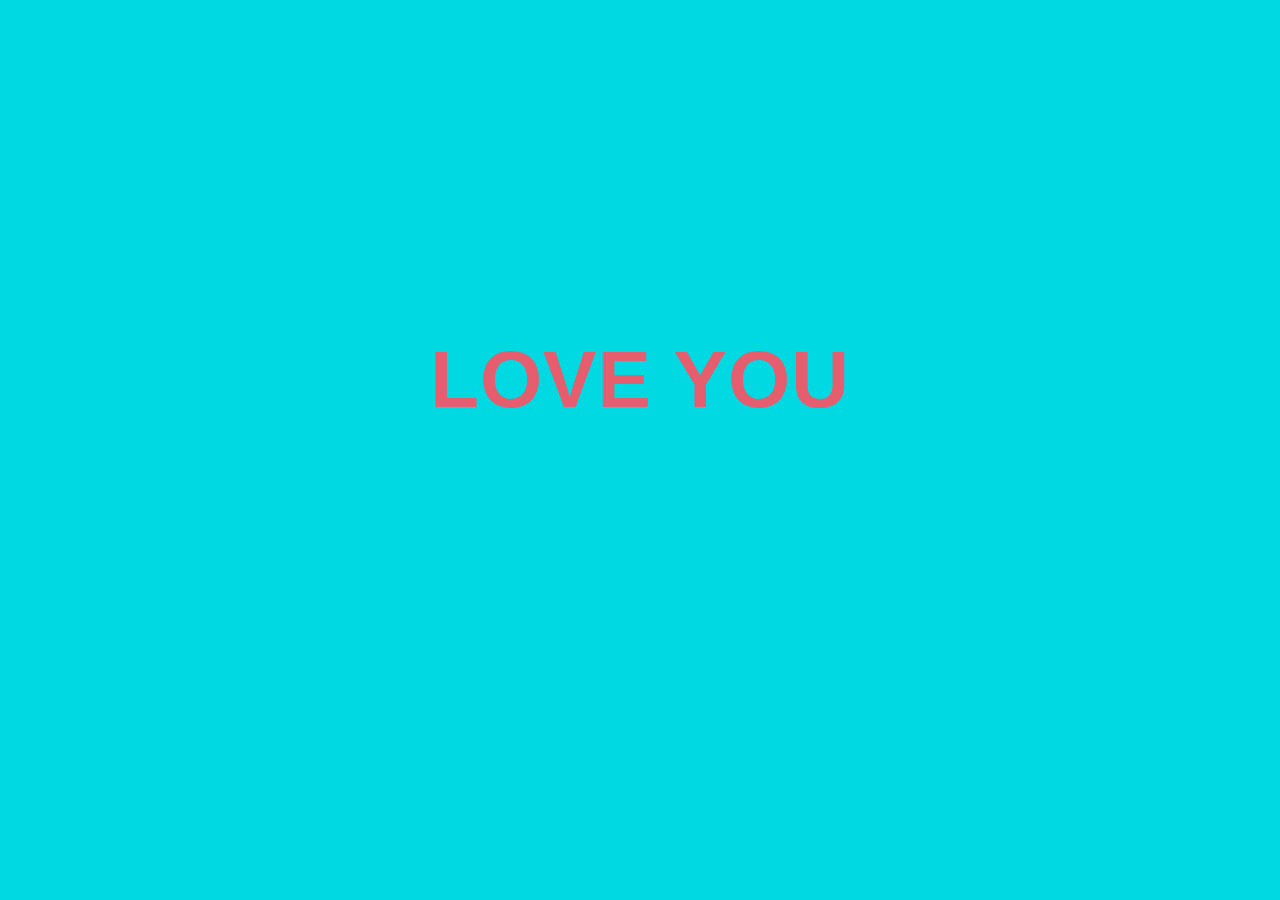
<file: e4/index.html>
<!DOCTYPE html>
<html>
  <head>
    <meta charset="utf-8">
    <title>Sina Eghtedari</title>
    <!-- makes media query work on mobile -->
    <meta name="viewport" content="width=device-width, initial-scale=1">
    <!-- link to google font stuff -->
    <link rel="preconnect" href="https://fonts.googleapis.com">
    <link rel="preconnect" href="https://fonts.gstatic.com" crossorigin>
    <link href="https://fonts.googleapis.com/css2?family=Noto+Serif+Display:ital,wght@0,300;0,400;0,700;1,300;1,400;1,600&display=swap" rel="stylesheet">
    <!-- end google font link -->
    <link rel="stylesheet" href="css/main.css">
  </head>
  <body>
    <div>
      <p class="mobile-only">more than</p>
      <p class="mobile-only">Valentine's Day!</p>
      <p class="desktop-only bigger">Love You</p>
    </div>
  </body>
</html>
</file>
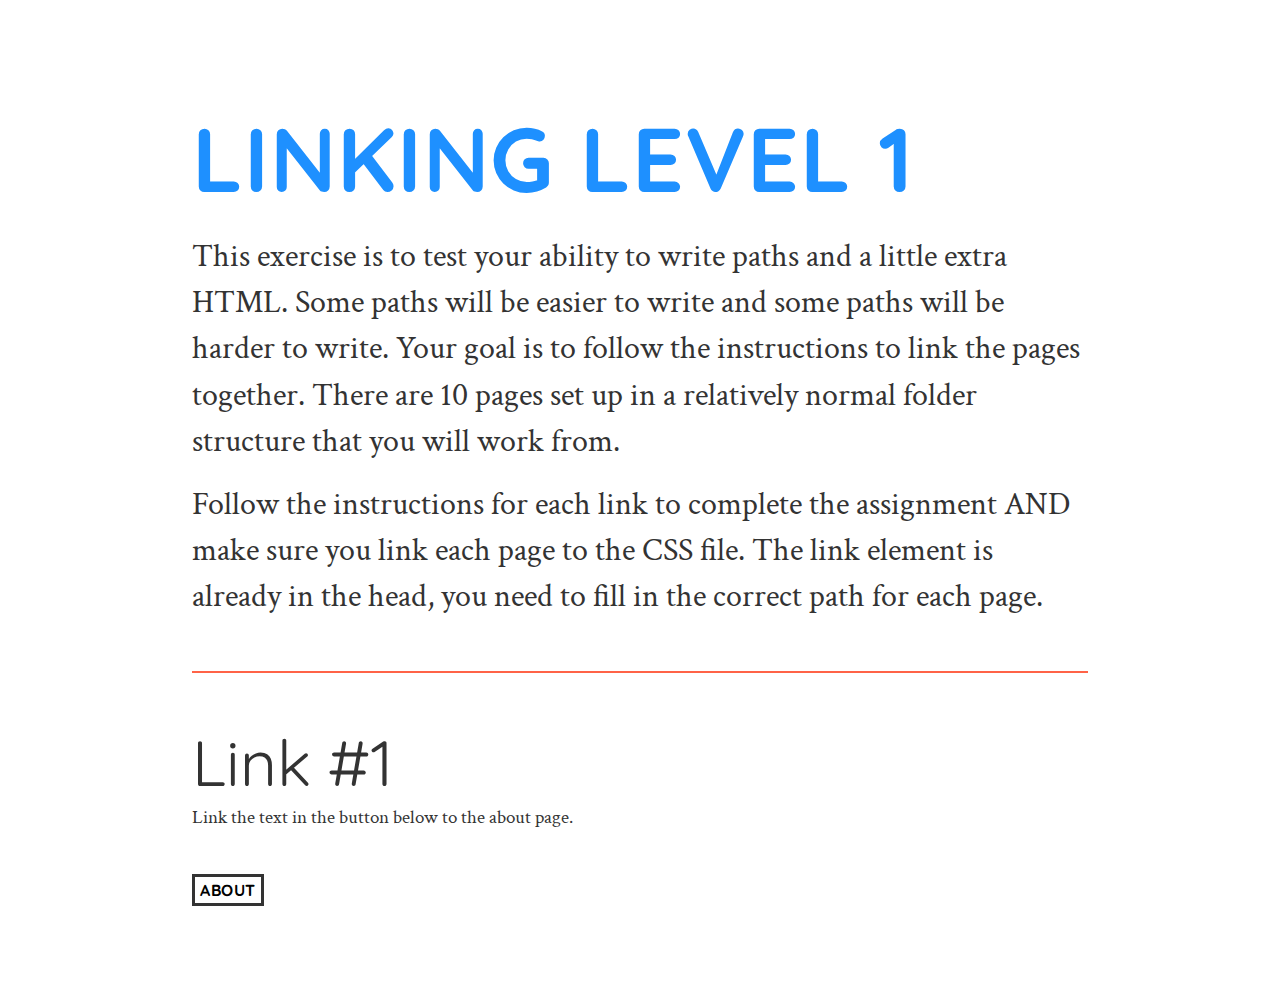
<file: e5/index.html>
<!DOCTYPE html>
<html>
  <head>
    <meta charset="utf-8">
    <meta name="viewport" content="width=device-width, initial-scale=1">
    <title>Week 4</title>
    <link rel="preconnect" href="https://fonts.gstatic.com">
    <link href="https://fonts.googleapis.com/css2?family=Crimson+Text:ital@0;1&family=Quicksand:wght@300;400;700&display=swap" rel="stylesheet">
    <link rel="stylesheet" href="css/main.css">
  </head>
  <body>
    <main>
      <h1>Linking Level 1</h1>
      <p class="large-text">This exercise is to test your ability to write paths and a little extra HTML. Some paths will be easier to write and some paths will be harder to write. Your goal is to follow the instructions to link the pages together. There are 10 pages set up in a relatively normal folder structure that you will work from.</p>
      <p class="large-text">Follow the instructions for each link to complete the assignment AND make sure you link each page to the CSS file. The link element is already in the head, you need to fill in the correct path for each page.</p>
      <hr>
      <h2>Link #1</h2>
      <p>Link the text in the button below to the about page.</p>
      <button><h6><a href="about/index.html">About</a></h6></button>
    </main>
  </body>
</html>
</file>
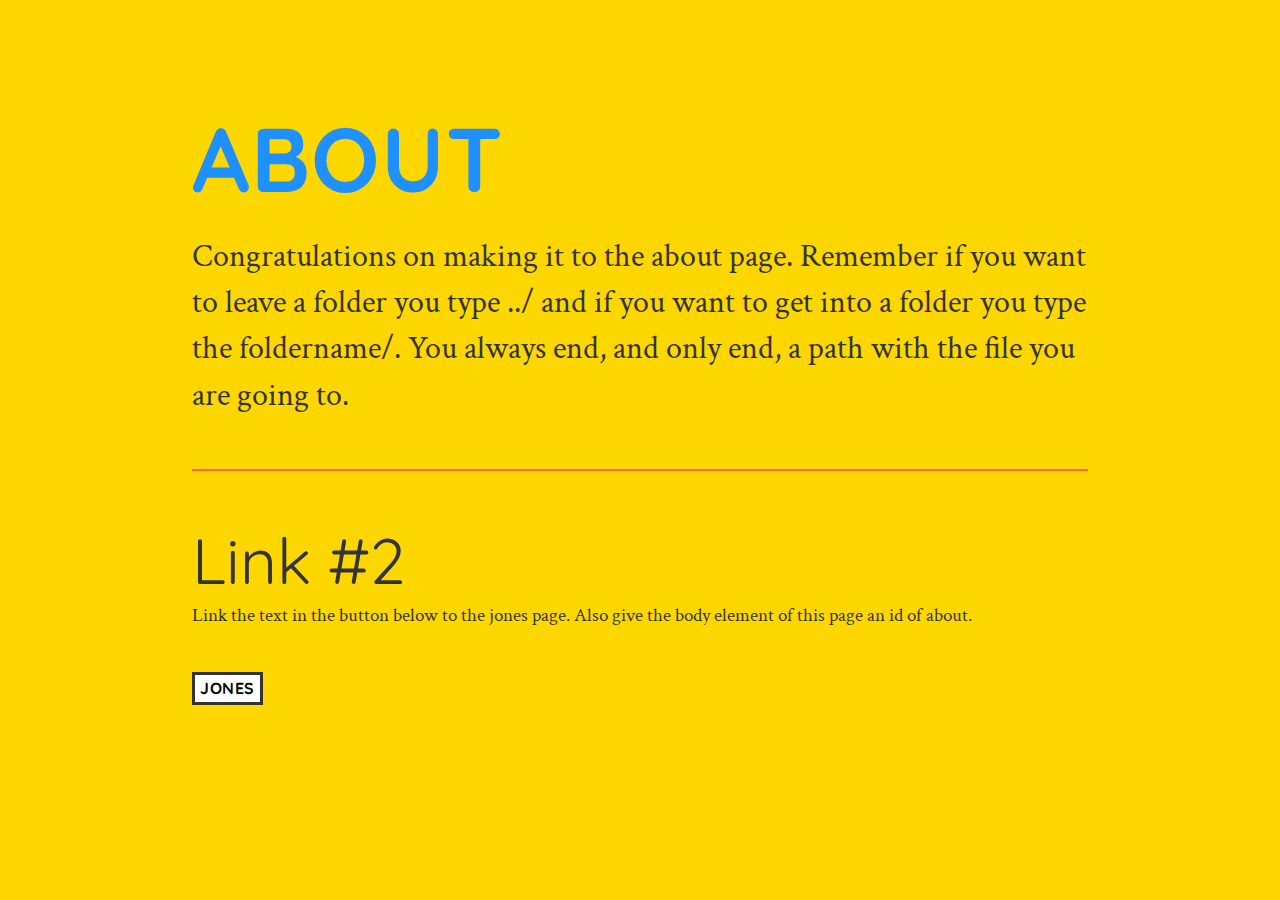
<file: e5/about/index.html>
<!DOCTYPE html>
<html>
  <head>
    <meta charset="utf-8">
    <meta name="viewport" content="width=device-width, initial-scale=1">
    <title>Week 4</title>
    <link rel="preconnect" href="https://fonts.gstatic.com">
    <link href="https://fonts.googleapis.com/css2?family=Crimson+Text:ital@0;1&family=Quicksand:wght@300;400;700&display=swap" rel="stylesheet">
    <link rel="stylesheet" href="../css/main.css">
  </head>
  <body class="about">
    <main>
      <h1>About</h1>
      <p class="large-text">Congratulations on making it to the about page. Remember if you want to leave a folder you type ../ and if you want to get into a folder you type the foldername/. You always end, and only end, a path with the file you are going to.</p>
      <hr>
      <h2>Link #2</h2>
      <p>Link the text in the button below to the jones page. Also give the body element of this page an id of about.</p>
      <button><h6><a href="bios/jones/index.html">Jones</a></h6></button>
    </main>
  </body>
</html>
</file>
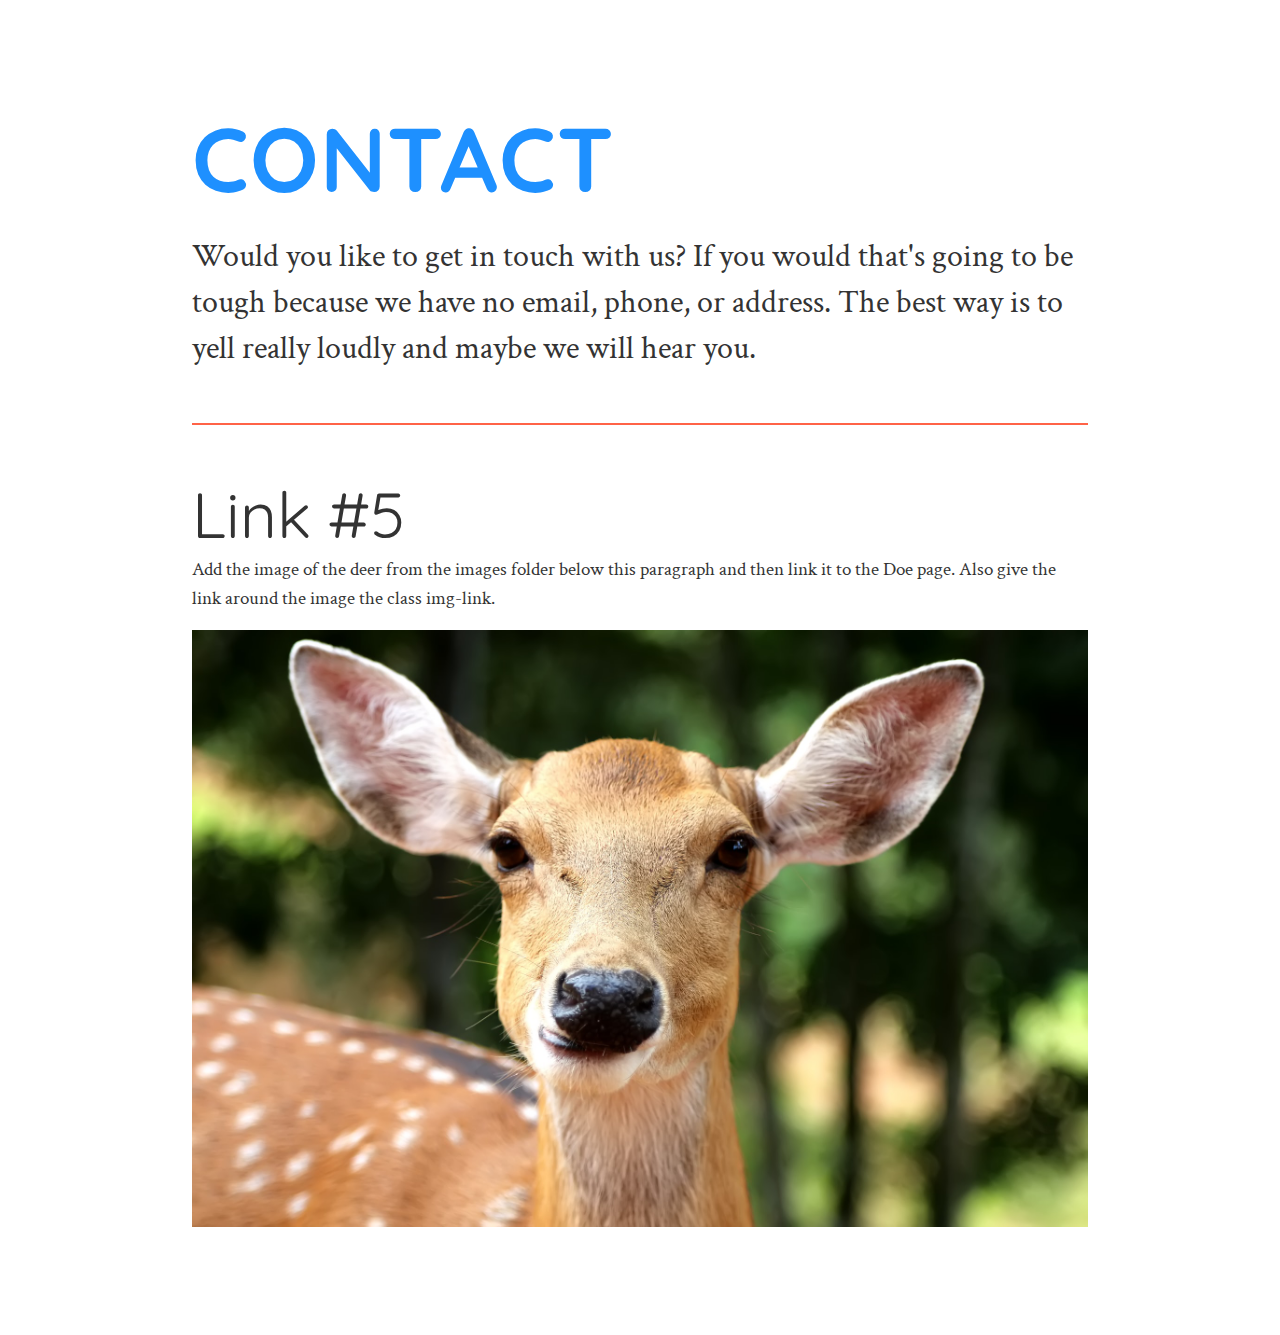
<file: e5/contact/index.html>
<!DOCTYPE html>
<html>
  <head>
    <meta charset="utf-8">
    <meta name="viewport" content="width=device-width, initial-scale=1">
    <title>Week 4</title>
    <link rel="preconnect" href="https://fonts.gstatic.com">
    <link href="https://fonts.googleapis.com/css2?family=Crimson+Text:ital@0;1&family=Quicksand:wght@300;400;700&display=swap" rel="stylesheet">
    <link rel="stylesheet" href="../css/main.css">
  </head>
  <body>
    <main>
      <h1>Contact</h1>
      <p class="large-text">Would you like to get in touch with us? If you would that's going to be tough because we have no email, phone, or address. The best way is to yell really loudly and maybe we will hear you.</p>
      <hr>
      <h2>Link #5</h2>
      <p>Add the image of the deer from the images folder below this paragraph and then link it to the Doe page. Also give the link around the image the class img-link.</p>
      <a href="../about/bios/doe/index.html" class="img-link"><img src="../images/deer-portrait.jpg" alt="deer"></a>
    </main>
  </body>
</html>
</file>
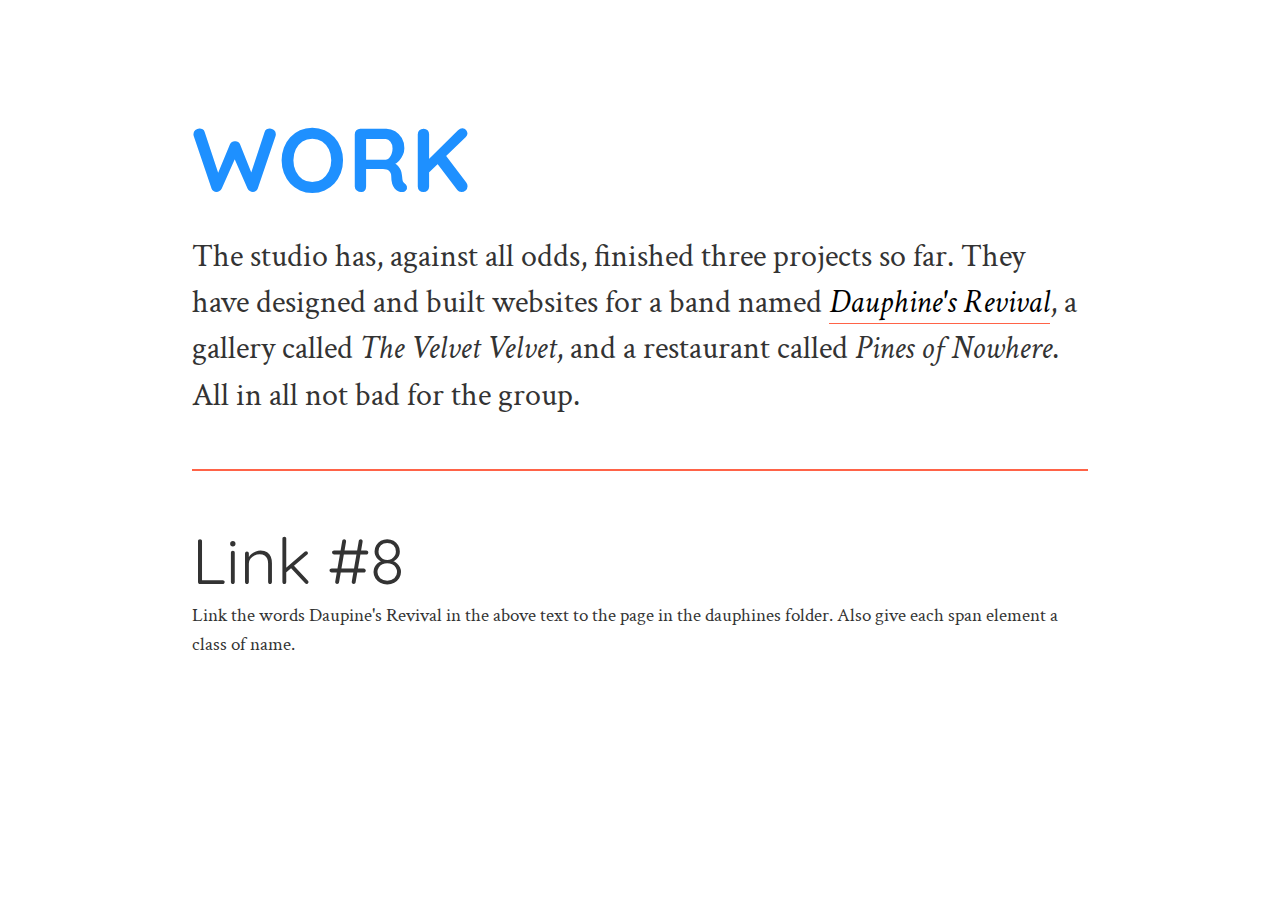
<file: e5/work/index.html>
<!DOCTYPE html>
<html>
  <head>
    <meta charset="utf-8">
    <meta name="viewport" content="width=device-width, initial-scale=1">
    <title>Week 4</title>
    <link rel="preconnect" href="https://fonts.gstatic.com">
    <link href="https://fonts.googleapis.com/css2?family=Crimson+Text:ital@0;1&family=Quicksand:wght@300;400;700&display=swap" rel="stylesheet">
    <link rel="stylesheet" href="../css/main.css">
  </head>
  <body>
    <main>
      <h1>Work</h1>
      <p class="large-text">The studio has, against all odds, finished three projects so far. They have designed and built websites for a band named <span class="name"><a href="dauphines/index.html">Dauphine's Revival</a></span>, a gallery called <span class="name">The Velvet Velvet</span>, and a restaurant called <span class="name">Pines of Nowhere</span>. All in all not bad for the group.</p>
      <hr>
      <h2>Link #8</h2>
      <p>Link the words Daupine's Revival in the above text to the page in the dauphines folder. Also give each span element a class of name.</p>
    </main>
  </body>
</html>
</file>
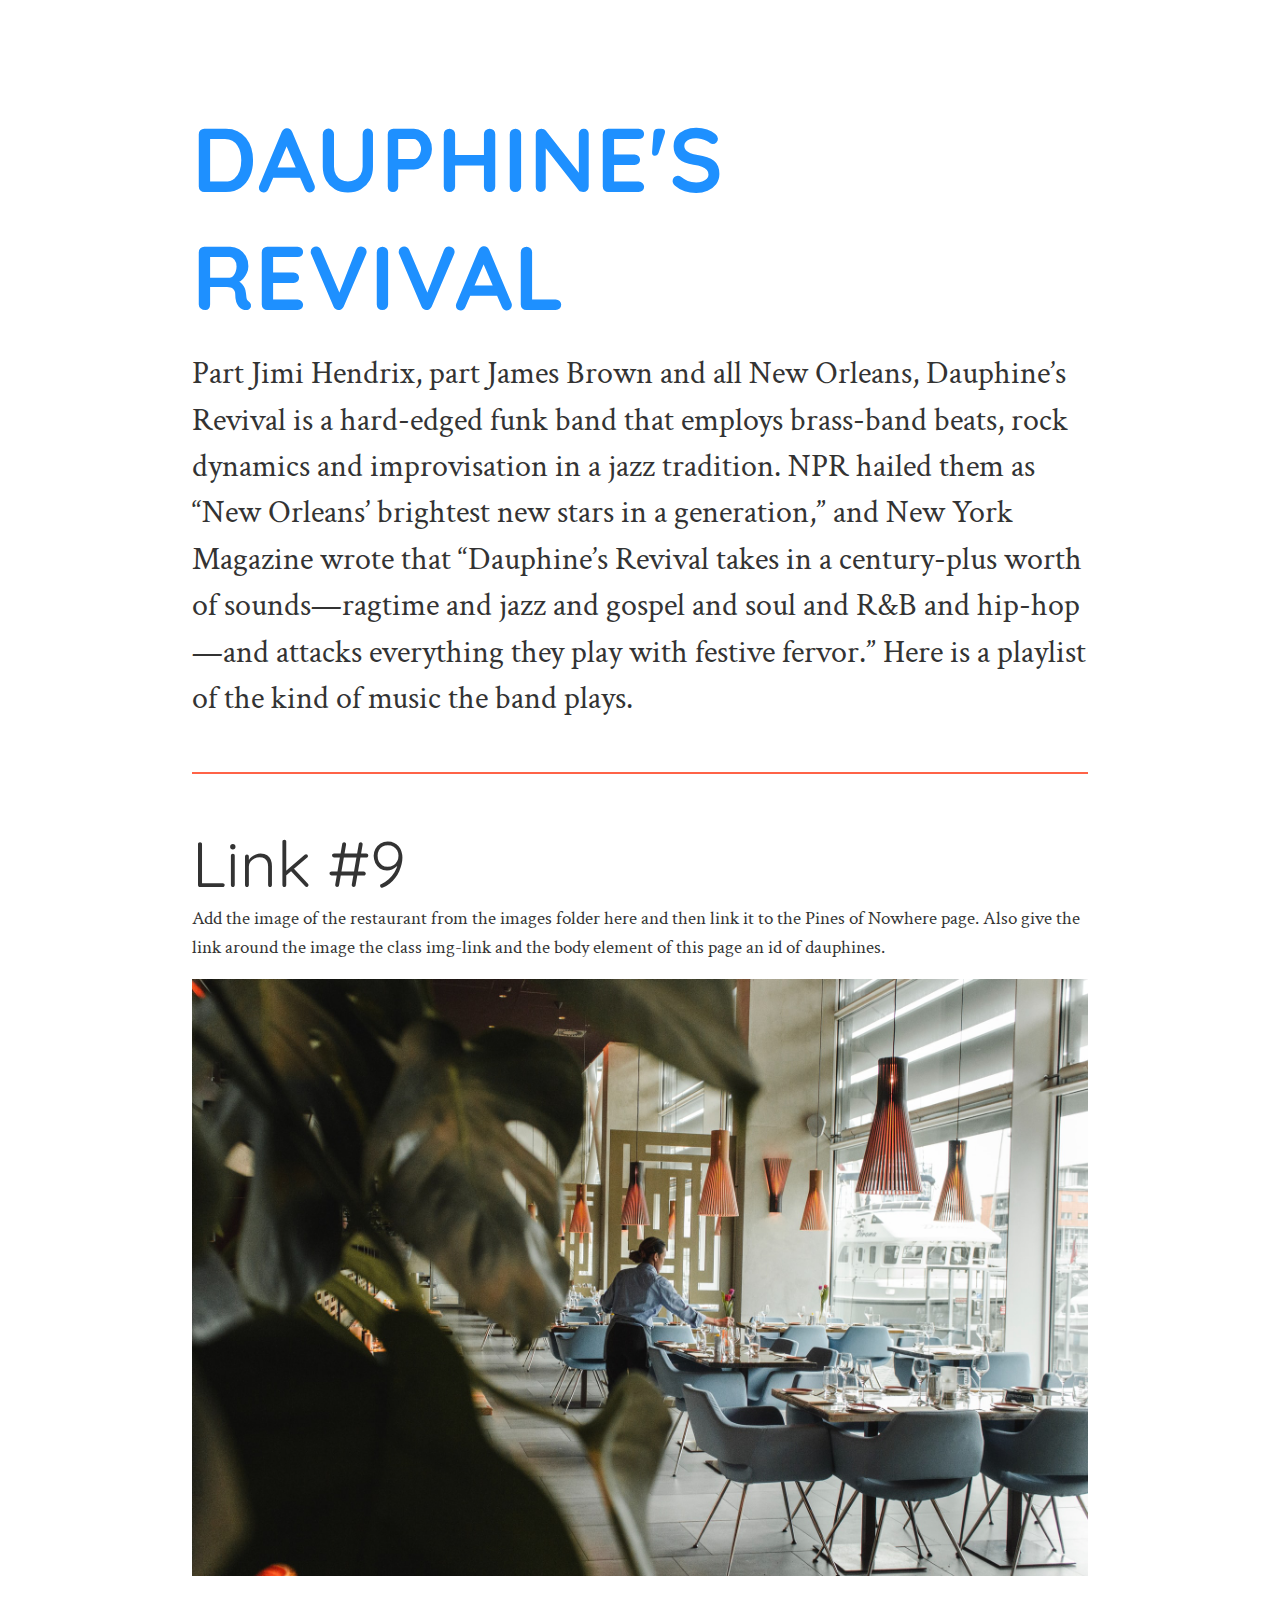
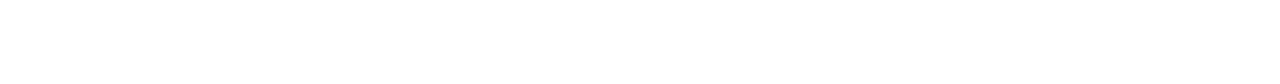
<file: e5/work/dauphines/index.html>
<!DOCTYPE html>
<html>
  <head>
    <meta charset="utf-8">
    <meta name="viewport" content="width=device-width, initial-scale=1">
    <title>Week 4</title>
    <link rel="preconnect" href="https://fonts.gstatic.com">
    <link href="https://fonts.googleapis.com/css2?family=Crimson+Text:ital@0;1&family=Quicksand:wght@300;400;700&display=swap" rel="stylesheet">
    <link rel="stylesheet" href="../../css/main.css">
  </head>
  <body>
    <main>
      <h1>Dauphine's Revival</h1>
      <p class="large-text">Part Jimi Hendrix, part James Brown and all New Orleans, Dauphine’s Revival is a hard-edged funk band that employs brass-band beats, rock dynamics and improvisation in a jazz tradition. NPR hailed them as “New Orleans’ brightest new stars in a generation,” and New York Magazine wrote that “Dauphine’s Revival takes in a century-plus worth of sounds—ragtime and jazz and gospel and soul and R&B and hip-hop—and attacks everything they play with festive fervor.” Here is a playlist of the kind of music the band plays.</p>
      <hr>
      <h2>Link #9</h2>
      <p>Add the image of the restaurant from the images folder here and then link it to the Pines of Nowhere page. Also give the link around the image the class img-link and the body element of this page an id of dauphines.</p>
      <a href="../pines/index.html" class="img-link"><img src="../../images/restaurant.jpg" alt="restaurant"></a>
    </main>
  </body>
</html>
</file>
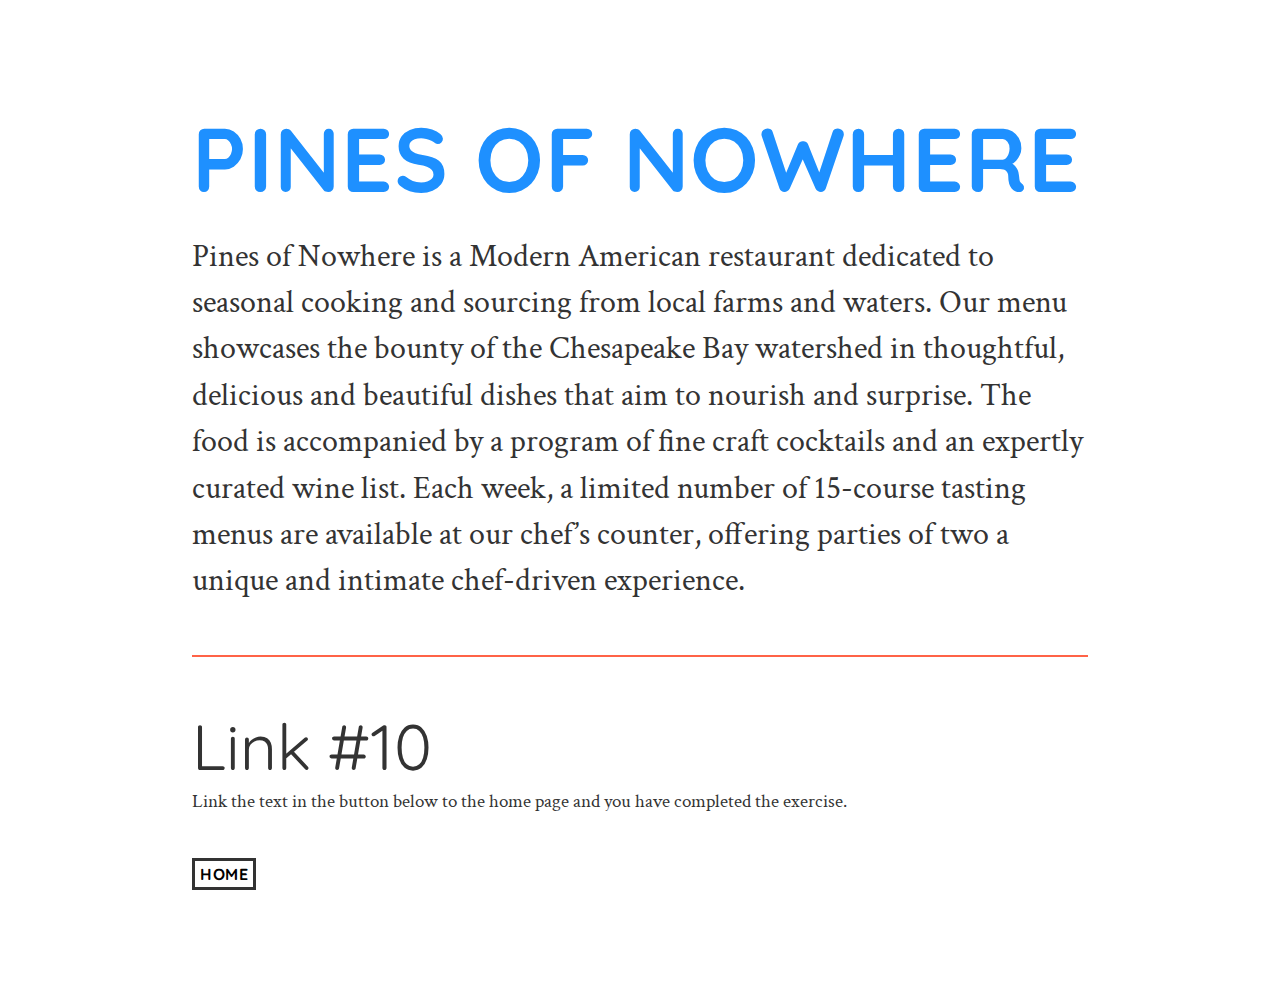
<file: e5/work/pines/index.html>
<!DOCTYPE html>
<html>
  <head>
    <meta charset="utf-8">
    <meta name="viewport" content="width=device-width, initial-scale=1">
    <title>Week 4</title>
    <link rel="preconnect" href="https://fonts.gstatic.com">
    <link href="https://fonts.googleapis.com/css2?family=Crimson+Text:ital@0;1&family=Quicksand:wght@300;400;700&display=swap" rel="stylesheet">
    <link rel="stylesheet" href="../../css/main.css">
  </head>
  <body>
    <main>
      <h1>Pines of Nowhere</h1>
      <p class="large-text">Pines of Nowhere is a Modern American restaurant dedicated to seasonal cooking and sourcing from local farms and waters. Our menu showcases the bounty of the Chesapeake Bay watershed in thoughtful, delicious and beautiful dishes that aim to nourish and surprise. The food is accompanied by a program of fine craft cocktails and an expertly curated wine list. Each week, a limited number of 15-course tasting menus are available at our chef’s counter, offering parties of two a unique and intimate chef-driven experience.</p>
      <hr>
      <h2>Link #10</h2>
      <p>Link the text in the button below to the home page and you have completed the exercise.</p>
      <button><h6><a href="../../index.html">HOME</a></h6></button>
    </main>
  </body>
</html>
</file>
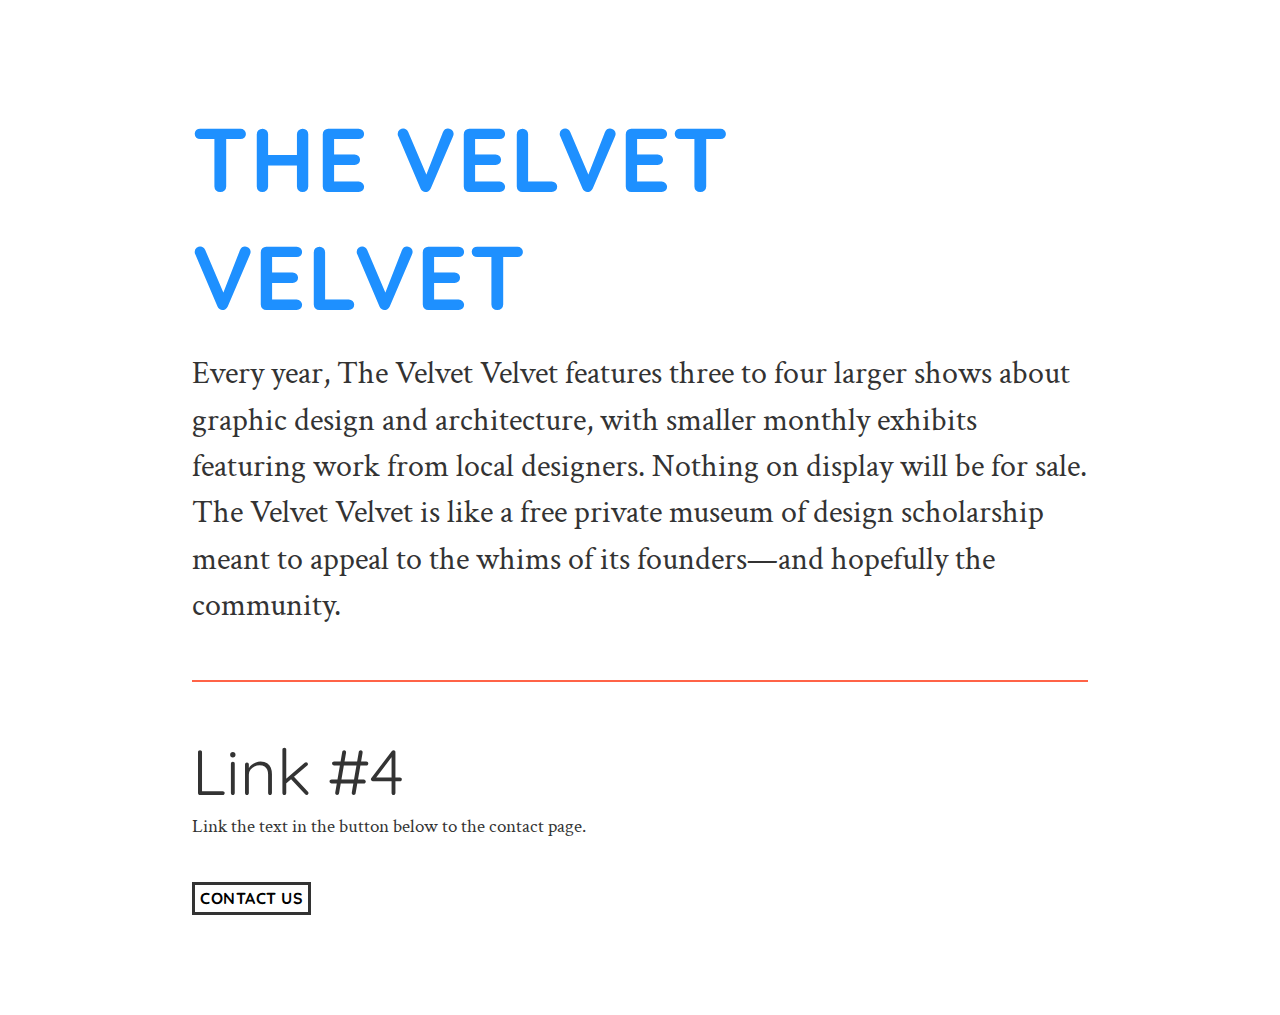
<file: e5/work/velvet/index.html>
<!DOCTYPE html>
<html>
  <head>
    <meta charset="utf-8">
    <meta name="viewport" content="width=device-width, initial-scale=1">
    <title>Week 4</title>
    <link rel="preconnect" href="https://fonts.gstatic.com">
    <link href="https://fonts.googleapis.com/css2?family=Crimson+Text:ital@0;1&family=Quicksand:wght@300;400;700&display=swap" rel="stylesheet">
    <link rel="stylesheet" href="../../css/main.css">
  </head>
  <body>
    <main>
      <h1>The Velvet Velvet</h1>
      <p class="large-text">Every year, The Velvet Velvet features three to four larger shows about graphic design and architecture, with smaller monthly exhibits featuring work from local designers. Nothing on display will be for sale. The Velvet Velvet is like a free private museum of design scholarship meant to appeal to the whims of its founders—and hopefully the community.</p>
      <hr>
      <h2>Link #4</h2>
      <p>Link the text in the button below to the contact page.</p>
      <button><h6><a href="../../contact/index.html">Contact Us</h6></button>
    </main>
  </body>
</html>
</file>
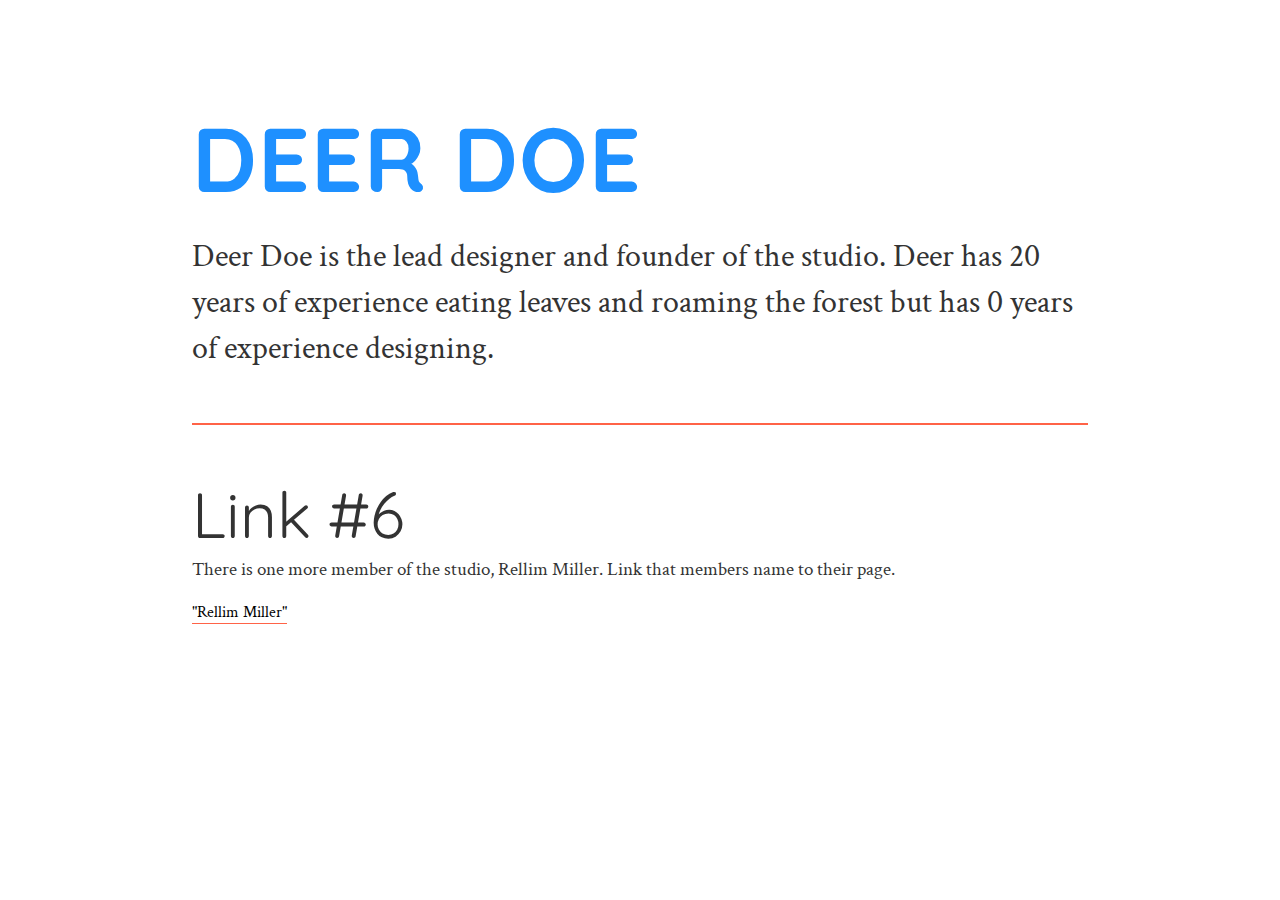
<file: e5/about/bios/doe/index.html>
<!DOCTYPE html>
<html>
  <head>
    <meta charset="utf-8">
    <meta name="viewport" content="width=device-width, initial-scale=1">
    <title>Week 4</title>
    <link rel="preconnect" href="https://fonts.gstatic.com">
    <link href="https://fonts.googleapis.com/css2?family=Crimson+Text:ital@0;1&family=Quicksand:wght@300;400;700&display=swap" rel="stylesheet">
    <link rel="stylesheet" href="../../../css/main.css">
  </head>
  <body>
    <main>
      <h1>Deer Doe</h1>
      <p class="large-text">Deer Doe is the lead designer and founder of the studio. Deer has 20 years of experience eating leaves and roaming the forest but has 0 years of experience designing.</p>
      <hr>
      <h2>Link #6</h2>
      <p>There is one more member of the studio, Rellim Miller. Link that members name to their page.</p><a href="../miller/index.html">"Rellim Miller"</a>
    </main>
  </body>
</html>
</file>
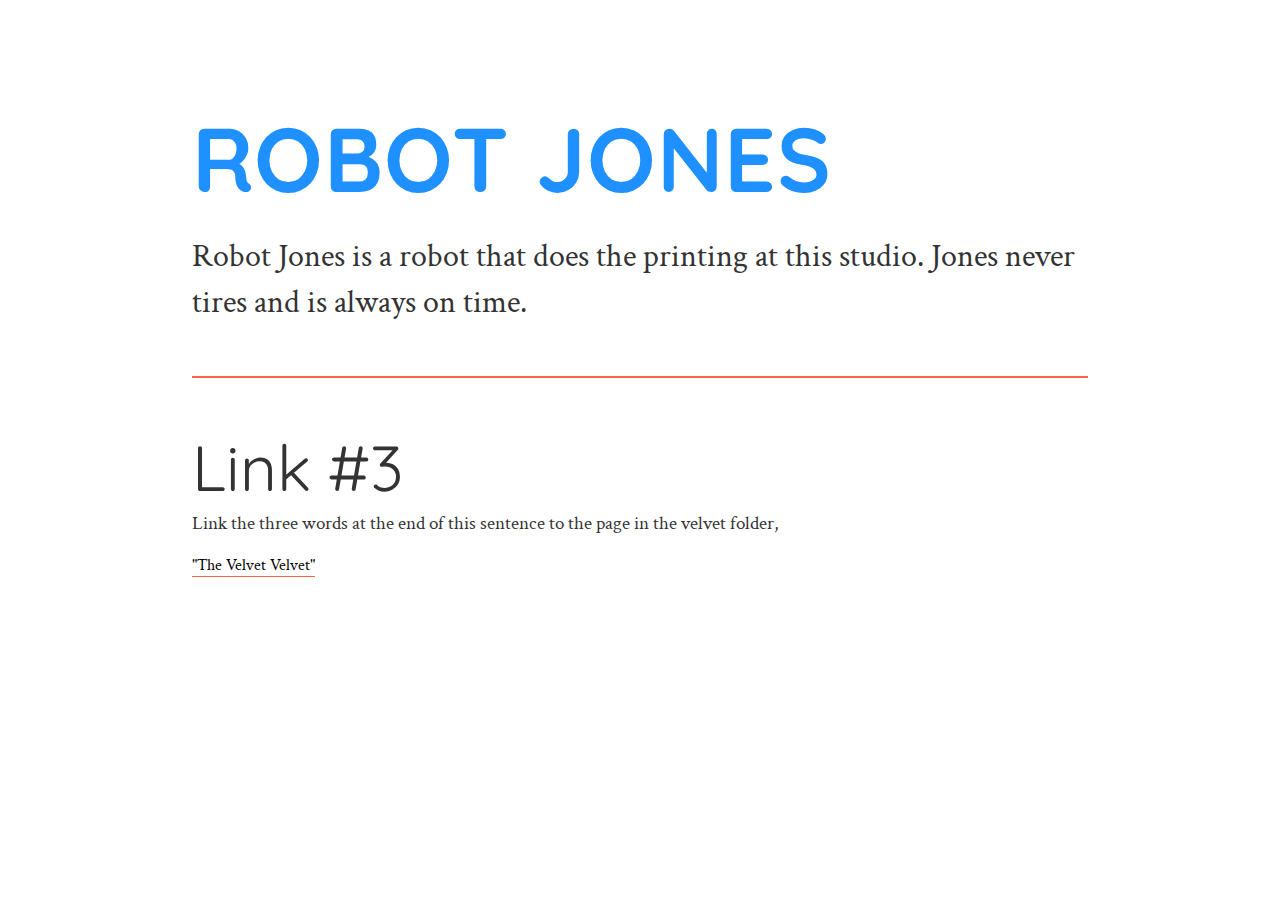
<file: e5/about/bios/jones/index.html>
<!DOCTYPE html>
<html>
  <head>
    <meta charset="utf-8">
    <meta name="viewport" content="width=device-width, initial-scale=1">
    <title>Week 4</title>
    <link rel="preconnect" href="https://fonts.gstatic.com">
    <link href="https://fonts.googleapis.com/css2?family=Crimson+Text:ital@0;1&family=Quicksand:wght@300;400;700&display=swap" rel="stylesheet">
    <link rel="stylesheet" href="../../../css/main.css">
  </head>
  <body>
    <main>
      <h1>Robot Jones</h1>
      <p class="large-text">Robot Jones is a robot that does the printing at this studio. Jones never tires and is always on time.</p>
      <hr>
      <h2>Link #3</h2>
      <p>Link the three words at the end of this sentence to the page in the velvet folder,</p><a href="../../../work/velvet/index.html">"The Velvet Velvet"</a>
    </main>
  </body>
</html>
</file>
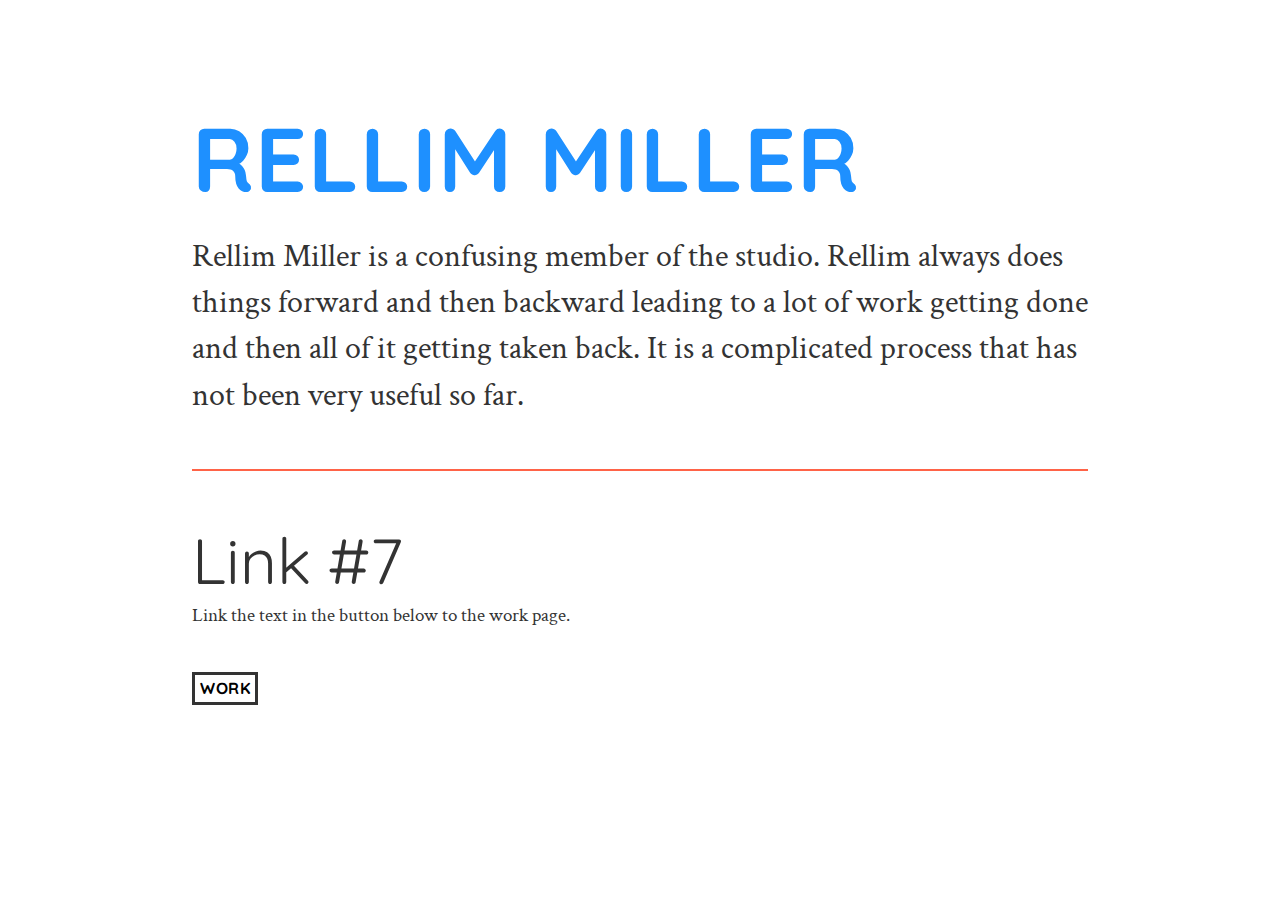
<file: e5/about/bios/miller/index.html>
<!DOCTYPE html>
<html>
  <head>
    <meta charset="utf-8">
    <meta name="viewport" content="width=device-width, initial-scale=1">
    <title>Week 4</title>
    <link rel="preconnect" href="https://fonts.gstatic.com">
    <link href="https://fonts.googleapis.com/css2?family=Crimson+Text:ital@0;1&family=Quicksand:wght@300;400;700&display=swap" rel="stylesheet">
    <link rel="stylesheet" href="../../../css/main.css">
  </head>
  <body>
    <main>
      <h1>Rellim Miller</h1>
      <p class="large-text">Rellim Miller is a confusing member of the studio. Rellim always does things forward and then backward leading to a lot of work getting done and then all of it getting taken back. It is a complicated process that has not been very useful so far.</p>
      <hr>
      <h2>Link #7</h2>
      <p>Link the text in the button below to the work page.</p>
      <button><h6><a href="../../../work/index.html">Work</a></h6></button>
    </main>
  </body>
</html>
</file>
<file: e4/css/main.css>
body {
  background-color: #00d8e2;
  margin: 0;
  font-size: 32px;
  font-family: 'Sans-Serif', Arial;
}
p {
  text-transform: uppercase;
  letter-spacing: 1px;
  color: #e65d6d;
  font-weight: bold;
  text-align: center;
  line-height: .1em;
}
.bigger {
  font-size: 2.5em;
  padding-top: .2em;
}
div {
  margin-top: 40vh;
}
.mobile-only {
  display: none;
}

@media only screen and (max-width: 768px) {
  body {
    background-color: #e65d6d;
  }
  p {
    color: #00d8e2;
  }
  .mobile-only {
    display: block;
  }
  .desktop-only {
    display: none;
  }
}

/* @media only screen and (min-width: 768px) {
  body {
    background-color: pink;
  }
  p {
    color: crimson;
  }
  .mobile-only {
    display: block;
  }
  .desktop-only {
    display: none;
  }
} */
</file>
<file: e5/css/main.css>
/* layout styles */
body {
  margin: 0;
  font-size: 16px;
  font-family: 'Crimson Text', serif;
  font-weight: 400;
  line-height: 1.5;
  color: #333333;
}
main {
  width: 70vw;
  margin: 100px auto;
}
hr {
  margin: 50px 0 25px;
  border: none;
  border-bottom: 2px solid tomato;
}
.about {
 background-color: #ffd700;
}

/* image styles */
img {
  max-width: 100%;
}

/* type styles */
h1, h2, h3, h4, h5, h6 {
  margin: 3rem 0 1rem;
  font-family: 'Quicksand', sans-serif;
  font-weight: 400;
  line-height: 1.3;
}
h1 {
  margin-top: 0;
  font-size: 5.653rem;
  font-weight: 700;
  text-transform: uppercase;
  letter-spacing: 1px;
  color: dodgerblue;
}
h2 {
  font-size: 3.998rem;
  margin-bottom: 0;
}
h3 {
  font-size: 2.827rem;
}
h4 {
  font-size: 1.999rem;
}
h5 {
  font-size: 1.414rem;
}
h6 {
  margin: 0;
  font-size: 1rem;
  text-transform: uppercase;
  font-weight: 700;
  letter-spacing: .5px;
}
p {
  font-size: 1.2rem;
  margin: 0 0 1rem;
}
.large-text {
  font-size: 2rem;
  line-height: 1.45;
}
.name {
  font-style: italic;
}
/* link styles */
a, a:link, a:visited, a:active {
  color: black;
  text-decoration: none;
  border-bottom: 1px solid tomato;
}
a:hover {
  color: tomato;
}
a.img-link , a.img-link:link , a.img-link:visited , a.img-link:active  {
  border: none;
}

/* button styles */
button {
  outline: none;
  border: 3px solid #333333;
  margin: 25px 0 0;
  padding: 3px 5px;
  background-color: white;
  transition: background-color ease 1s;
}
button:hover {
  background-color: tomato;
}
button a, button a:link, button a:visited, button a:active {
  border: none;
}
button a:hover {
  color: black;
}

/* media queries */
@media only screen and (max-width: 800px) {
  body {
    background-color: #333333;
    color: #dddddd;
  }
  #dauphines {
    background-color: dodgerblue;
  }
  h1 {
    font-size: 2.65rem;
    color: #dddddd;
  }
  h2 {
    font-size: 2rem;
  }
  .large-text {
    font-size: 1.5rem;
  }
}
</file>
